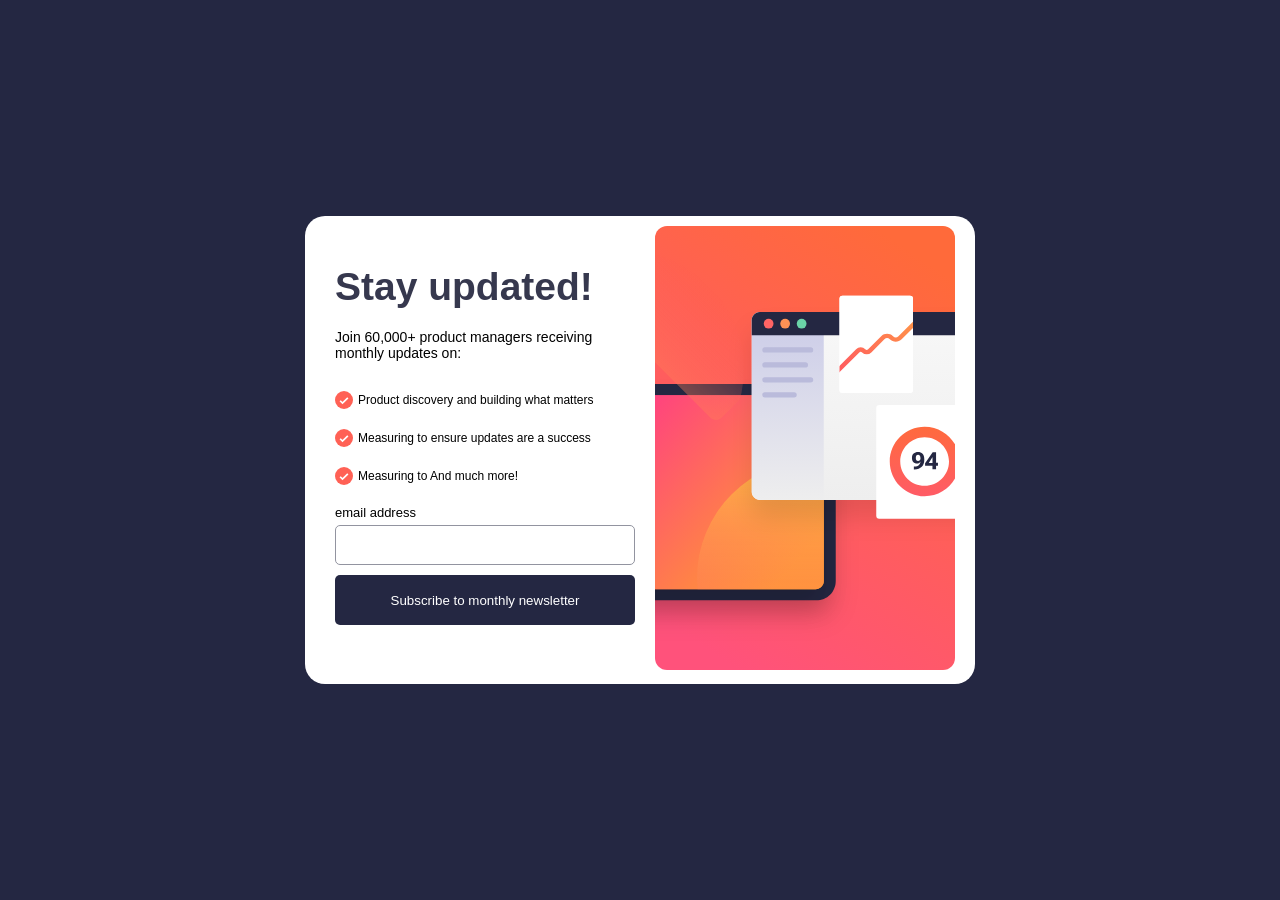
<file: newsletter-sign-up-with-success-message-main/index.html>
<!DOCTYPE html>
<html lang="en">
  <head>
    <meta charset="UTF-8" />
    <meta name="viewport" content="width=device-width, initial-scale=1.0" />
    <!-- displays site properly based on user's device -->

    <link
      rel="icon"
      type="image/png"
      sizes="32x32"
      href="./assets/images/favicon-32x32.png"
    />
<link rel="stylesheet" href="style.css">
    <title>
      Frontend Mentor | Newsletter sign-up form with success message
    </title>

    <!-- Feel free to remove these styles or customise in your own stylesheet 👍 -->
    <style>
      .attribution {
        font-size: 11px;
        text-align: center;
      }
      .attribution a {
        color: hsl(228, 45%, 44%);
      }
    </style>
  </head>
  <body>
    <!-- Sign-up form start -->

    <!-- Stay updated!

  Join 60,000+ product managers receiving monthly updates on:

  Product discovery and building what matters
  Measuring to ensure updates are a success
  And much more!

  Email address
  email@company.com

  Subscribe to monthly newsletter -->

    <!-- Sign-up form end -->

    <!-- Success message start -->

    <!-- Thanks for subscribing!

  A confirmation email has been sent to ash@loremcompany.com. 
  Please open it and click the button inside to confirm your subscription.

  Dismiss message -->

    <!-- Success message end -->
    <main>
      <div class="container ">
        <div class="text">
          <h1>Stay updated!</h1>
          <p>Join 60,000+ product managers receiving monthly updates on:</p>
          <ul>
            <li>
              <img src="assets/images/icon-list.svg" alt="" /> Product discovery
              and building what matters
            </li>
            <li>
              <img src="assets/images/icon-list.svg" alt="" /> Measuring to
              ensure updates are a success
            </li>
            <li>
              <img src="assets/images/icon-list.svg" alt="" /> Measuring to
              And much more!
            </li>

          </ul>
          <form action="sucsess.html">
            <div class="input">
                <label for="email">email address</label>
            <input type="email" required>
            </div>
          
            <button type="submit">Subscribe to monthly newsletter</button>
          </form>
        </div>
        <div class="img">
          <img src="assets/images/illustration-sign-up-desktop.svg" id="img" alt="" srcset="">
        </div>
      </div>
    
        <script src="index.js"></script>
    </main>
  </body>
</html>
</file>
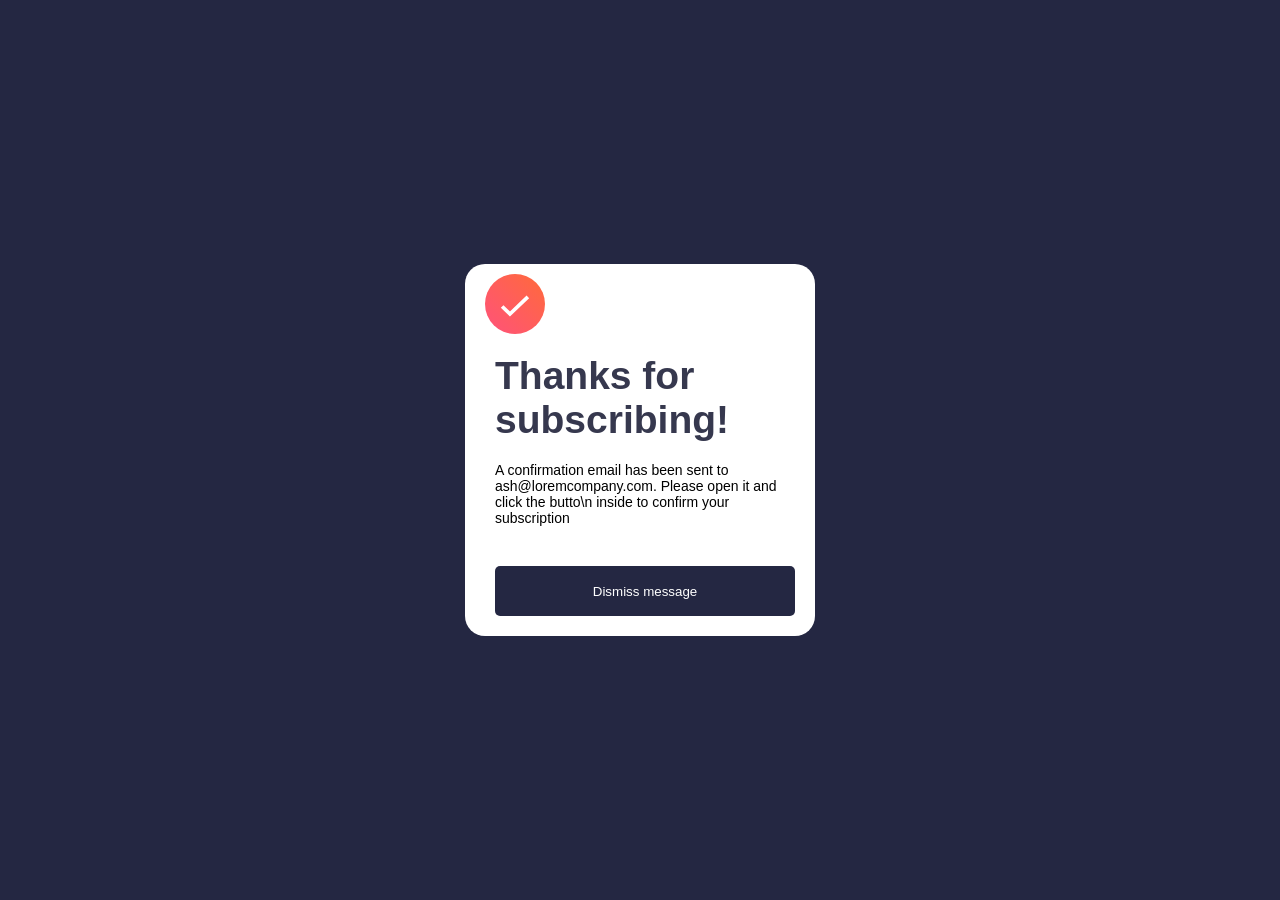
<file: newsletter-sign-up-with-success-message-main/sucsess.html>
<!DOCTYPE html>
<html lang="en">
  <head>
    <meta charset="UTF-8" />
    <meta name="viewport" content="width=device-width, initial-scale=1.0" />
    <!-- displays site properly based on user's device -->

    <link
      rel="icon"
      type="image/png"
      sizes="32x32"
      href="./assets/images/favicon-32x32.png"
    />
<link rel="stylesheet" href="style.css">
    <title>
      Frontend Mentor | Newsletter sign-up form with success message
    </title>

    <!-- Feel free to remove these styles or customise in your own stylesheet 👍 -->
    <style>
      .attribution {
        font-size: 11px;
        text-align: center;
      }
      .attribution a {
        color: hsl(228, 45%, 44%);
      }
    </style>
  </head>
  <body>
    <!-- Sign-up form start -->

    <!-- Stay updated!

  Join 60,000+ product managers receiving monthly updates on:

  Product discovery and building what matters
  Measuring to ensure updates are a success
  And much more!

  Email address
  email@company.com

  Subscribe to monthly newsletter -->

    <!-- Sign-up form end -->

    <!-- Success message start -->

    <!-- Thanks for subscribing!

  A confirmation email has been sent to ash@loremcompany.com. 
  Please open it and click the button inside to confirm your subscription.

  Dismiss message -->

    <!-- Success message end -->
    <main >
      <div class="container susces">
        <div class="img">
            <img src="assets/images/icon-success.svg" id="img" alt="" srcset="">
          </div>
        <div class="text">
          <h1> Thanks for subscribing!
        </h1>
          <p>  A confirmation email has been sent to ash@loremcompany.com. 
            Please open it and click the butto\n inside to confirm your subscription</p>
        
          <form action="#">
        
          
            <button type="submit"> Dismiss message</button>
          </form>
         
        </div>
       
        </div>
     
    
        
    </main>

  </body>
</html>
</file>
<file: newsletter-sign-up-with-success-message-main/style.css>
* {
  margin: 0;
  padding: 0;
  box-sizing: border-box;
  font-family: Arial, Helvetica, sans-serif;
  list-style: none;
}
body {
  background-color: hsl(234, 29%, 20%);
}
main {
  width: 80%;
  height: 100vh;
  margin: auto;
  display: flex;
  align-items: center;
  justify-content: center;
}

.container {
  background-color: white;
  display: flex;
  align-items: center;
  justify-content: center;
  padding: 10px 20px;
  border-radius: 20px;
  gap: 20px;
}
.container .text {
  height: 100%;
  margin-left: 10px;
  width: 300px;
  display: flex;
  flex-direction: column;
  justify-content: space-around;
}
.container .img img {
  width: 300px;
}
.container .text h1 {
  font-size: 39px;
  margin-bottom: 20px;
  color: hsl(235, 18%, 26%);
}
.container .text p{
    margin-bottom: 20px;
    font-size: 14px;
}
.container .text uL {
    display: flex;
    flex-direction: column;
    gap: 20px;
    margin: 10px 0 ;
}
.container .text uL li{
    display: flex;
    align-items: center;
    gap: 5px ;
    font-size: 12px;
}
.container .text img{
    width: 18px;
}
.container .text form {
    display: flex;
    flex-direction: column;
    margin: 10px 0;
}
.container .text form .input{
    display: flex;
    flex-direction: column;
}
.container .text form .input label {
    font-size: 13px;
    margin-bottom: 5px;
}
.container .text form .input input {
    height: 40px;
    background-color: transparent;
    border: 1px solid hsl(231, 7%, 60%);
    border-radius: 5px;
    outline: 0;
}
.container .text form button{
    margin-top: 10px;
    background-color: hsl(234, 29%, 20%);
    height: 50px;
    border: 0;
    outline: 0;
    color: white;
    border-radius: 5px;
    cursor: pointer;
}
.susces {
    background-color: white;
    display: flex;
    justify-content: start;
    padding: 10px 20px;
    border-radius: 20px;
    gap: 20px;
    flex-direction: column;
    

    
}
.susces .img{
    display: flex;
    justify-content: start;
    width: 100%;
    text-align: left;
}

.susces .img img{
    text-align: left;
    width: 60px;
}
@media (max-width : 784px) {
    main {
       width: 100%;
       
      }
    .container {
        flex-direction: column-reverse;
        width: 100%;
        height: 100vh;
        margin: auto;
        display: flex;
        align-items: center;
        justify-content: center;
        padding: 0;
        border-radius: 0;
    }
    .susces {
        flex-direction: column;
        justify-content: center;

    }
    
}
</file>
